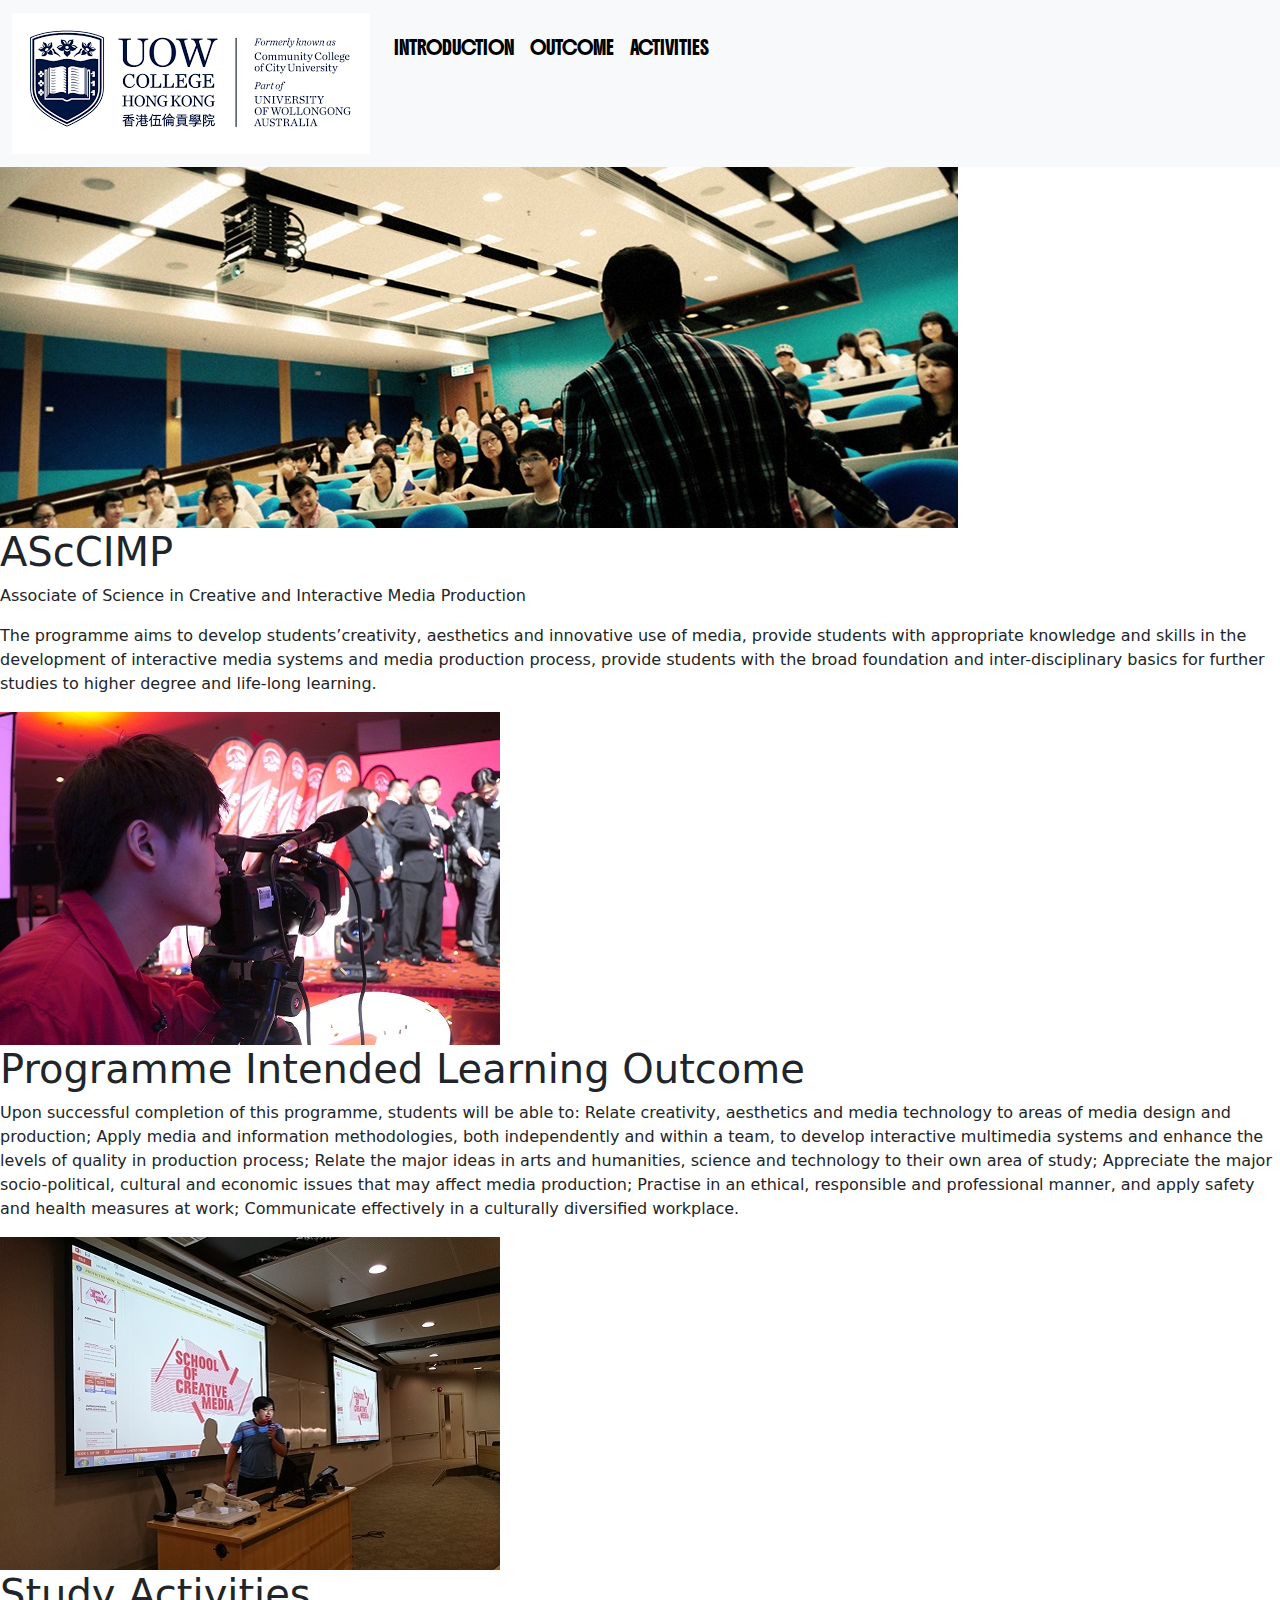
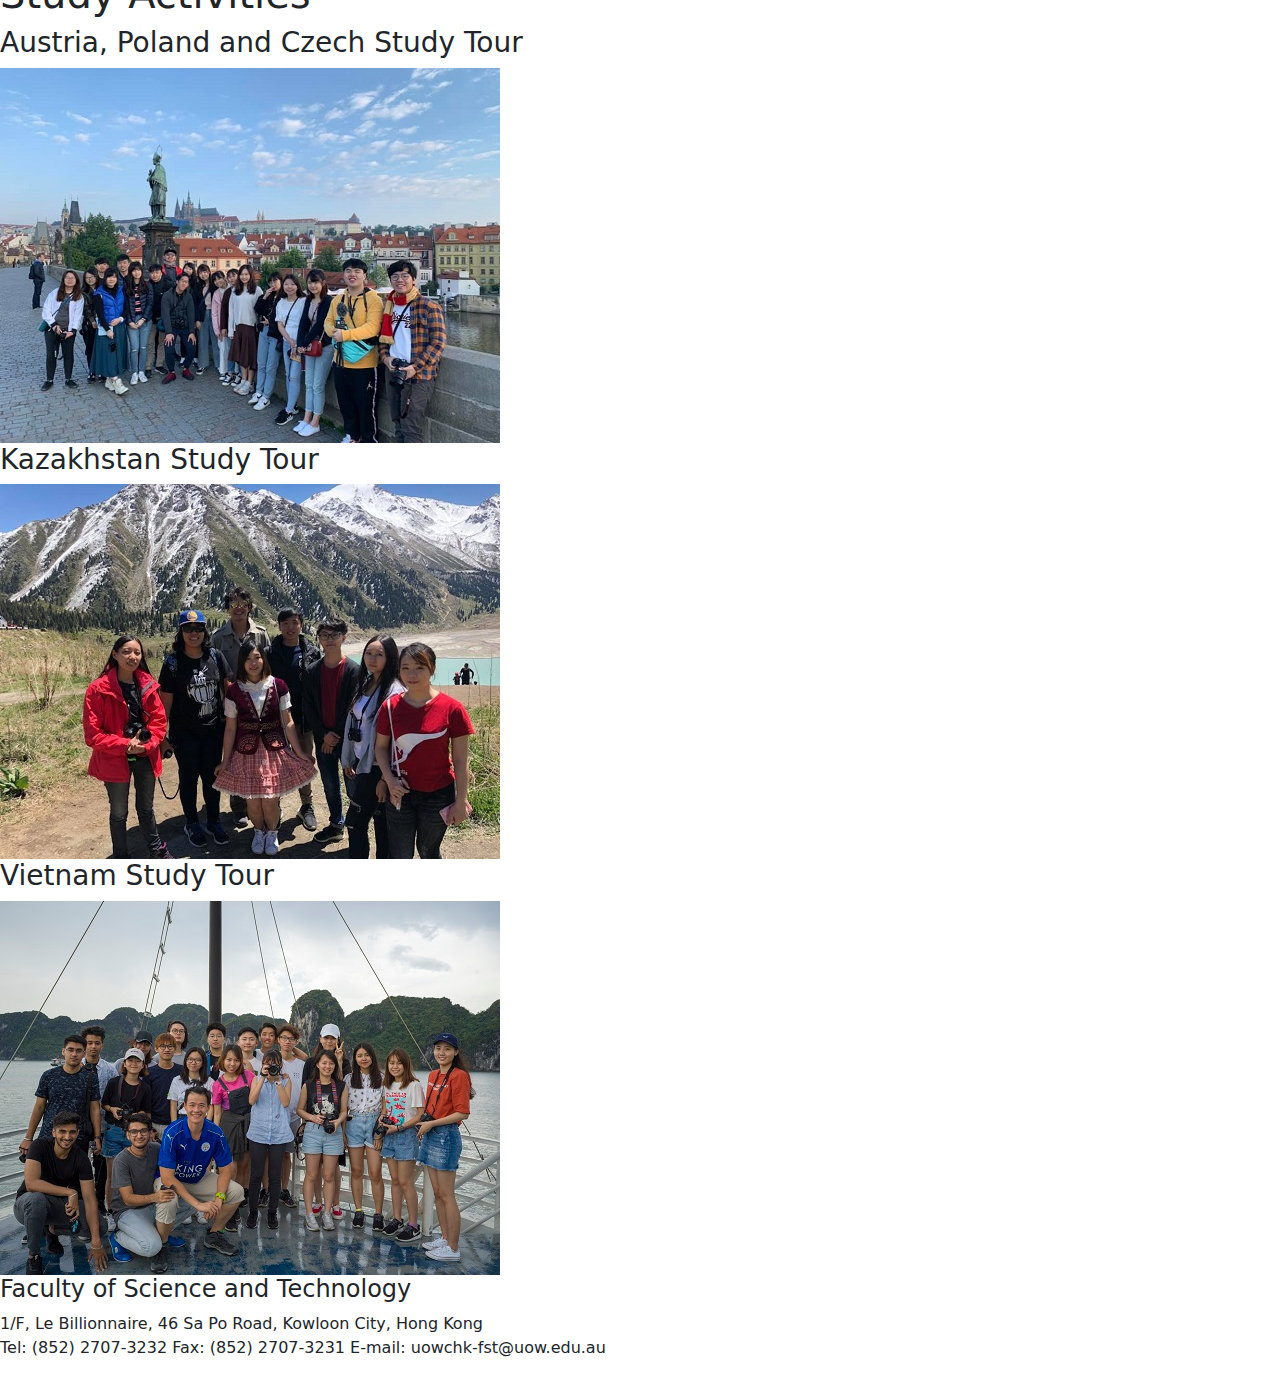
<file: index.html>
<!DOCTYPE html>
<html lang="en">

<head>
  <title>AST10962 Bootstrap Starter Template</title>
  <meta charset="utf-8">
  <meta name="viewport" content="width=device-width, initial-scale=1">
  <!-- Bootstrap -->
  <!-- Latest compiled and minified CSS -->
  <link href="https://cdn.jsdelivr.net/npm/bootstrap@5.3.3/dist/css/bootstrap.min.css" rel="stylesheet">
  <!-- My own CSS style, put all your customize CSS inside -->
  <link href="css/master.css" rel="stylesheet" type="text/css">
  <script src="https://cdn.jsdelivr.net/npm/bootstrap@5.3.3/dist/js/bootstrap.bundle.min.js"></script>
</head>

<body>
  <!-- header -->
  <header>


    <!-- A grey horizontal navbar that becomes vertical on small screens -->
    <nav class="navbar navbar-expand-sm bg-light white-bg">

      <div class="container-fluid">
        <!-- Links -->
        <ul class="navbar-nav boldonse-regular">
          <a class="navbar-brand" href="#">
            <img class="logo" src="images/logo.png" alt="uow logo">
          </a>
          <li class="nav-item">
            <a class="nav-link menu-item" href="#intro">INTRODUCTION</a>
          </li>
          <li class="nav-item">
            <a class="nav-link menu-item" href="#outcome">OUTCOME</a>
          </li>
          <li class="nav-item">
            <a class="nav-link menu-item" href="#activities">ACTIVITIES</a>
          </li>
        </ul>
      </div>

    </nav>

    <img src="images/top1.jpg" alt="Full Width Photo">
  </header>
  <!-- Section 1. Introduction -->
  <section id="intro">
    <div class="row">
      <div class="col-sm-3"></div>
    </div class="green-text">
    
    <h1>AScCIMP</h1>
    <p>Associate of Science
      in Creative and Interactive Media Production</p>
    <p>The programme aims to develop students’creativity, aesthetics and innovative use of media, provide students with
      appropriate knowledge and skills in the development of interactive media systems and media production process,
      provide students with the broad foundation and inter-disciplinary basics for further studies to higher degree and
      life-long learning.</p>
  </section>
  <div class="col-sm-9">
    <img src="images/cimp_intro.jpg" alt="Internship Photo">
  </div>
  <!-- Section 2. Learning Outcome -->
  <section id="outcome">
    <h1>Programme Intended Learning Outcome</h1>
    <p>Upon successful completion of this programme, students will be able to:
      Relate creativity, aesthetics and media technology to areas of media design and production;
      Apply media and information methodologies, both independently and within a team, to develop interactive multimedia
      systems and enhance the levels of quality in production process;
      Relate the major ideas in arts and humanities, science and technology to their own area of study;
      Appreciate the major socio-political, cultural and economic issues that may affect media production;
      Practise in an ethical, responsible and professional manner, and apply safety and health measures at work;
      Communicate effectively in a culturally diversified workplace. </p>
    <img src="images/cimp_outcome.jpg" alt="SCM Talk Photo">
  </section>
  <!-- Section 3. Activities -->
  <section id="activities">
    <h1>Study Activities</h1>
    <h3>Austria, Poland and Czech Study Tour</h3>
    <img src="images/tour18.jpg" alt="Cambodia Photo">
    <h3>Kazakhstan Study Tour</h3>
    <img src="images/tour17.jpg" alt="Osaka Photo">
    <h3>Vietnam Study Tour</h3>
    <img src="images/tour16.jpg" alt="Singapore Photo">
  </section>
  <!-- Footer -->
  <footer>
    <h4>Faculty of Science and Technology</h4>
    <p>1/F, Le Billionnaire, 46 Sa Po Road, Kowloon City, Hong Kong<br>
      Tel: (852) 2707-3232 Fax: (852) 2707-3231 E-mail: uowchk-fst@uow.edu.au</p>
  </footer>
</body>

</html>
</file>
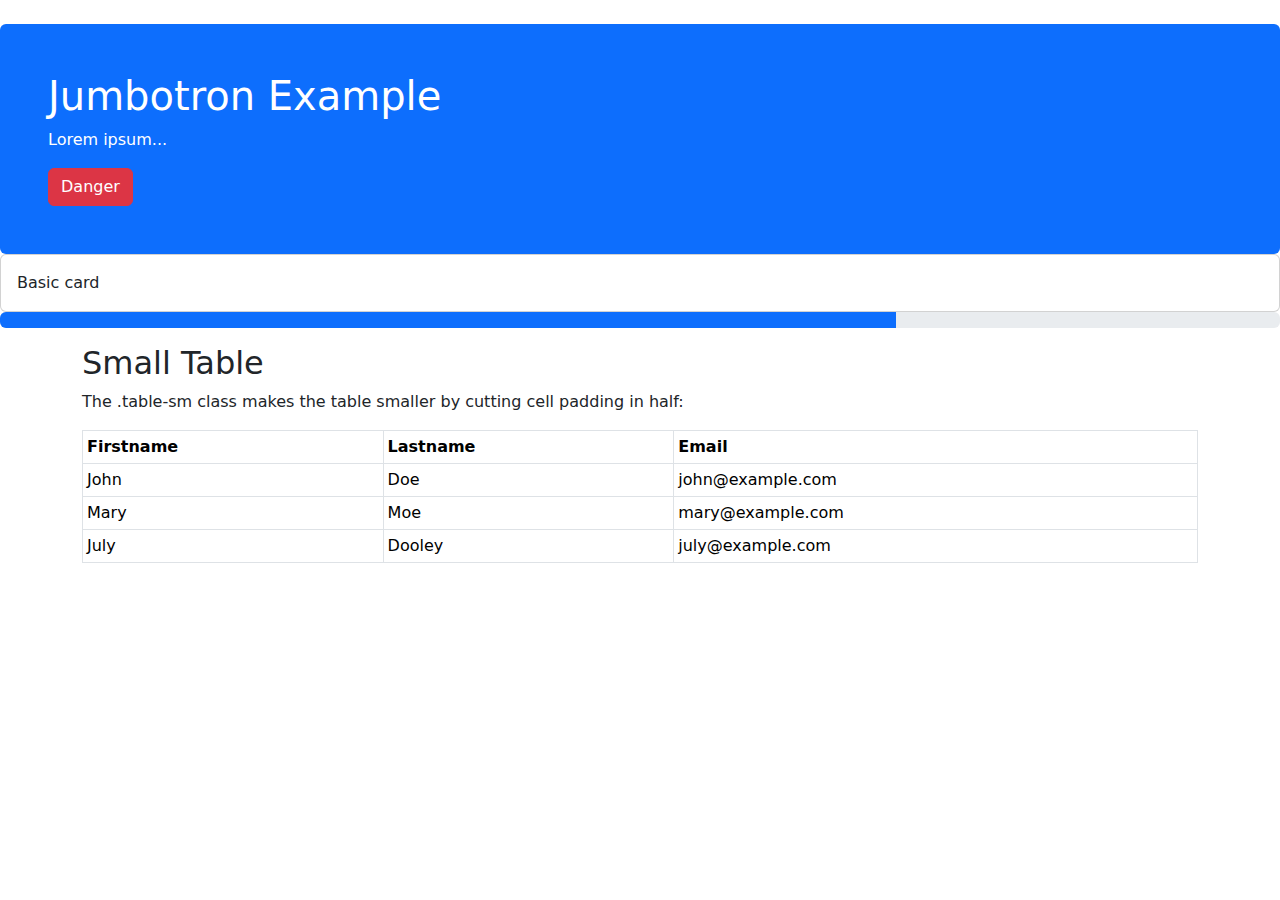
<file: template.html>
<!DOCTYPE html>
<html lang="en">
<head>
  <title>AST10962 Bootstrap Starter Template</title>
  <meta charset="utf-8">
  <meta name="viewport" content="width=device-width, initial-scale=1">
  <!-- Bootstrap -->
  <!-- Latest compiled and minified CSS -->
  <link href="https://cdn.jsdelivr.net/npm/bootstrap@5.3.3/dist/css/bootstrap.min.css" rel="stylesheet">
  <!-- My own CSS style, put all your customize CSS inside -->
  <link href="css/master.css" rel="stylesheet" type="text/css">
  <script src="https://cdn.jsdelivr.net/npm/bootstrap@5.3.3/dist/js/bootstrap.bundle.min.js"></script>
</head>

<body>
  <div class="mt-4 p-5 bg-primary text-white rounded">
    <h1>Jumbotron Example</h1>
    <p>Lorem ipsum...</p>
  <button type="button" class="btn btn-danger">Danger</button>
 </div>
  <div class="card">
  <div class="card-body">Basic card</div>
</div>
<div class="progress">
  <div class="progress-bar" style="width:70%"></div>
</div>
<div class="container mt-3">
  <h2>Small Table</h2>
  <p>The .table-sm class makes the table smaller by cutting cell padding in half:</p>
  <table class="table table-bordered table-sm">
    <thead>
      <tr>
        <th>Firstname</th>
        <th>Lastname</th>
        <th>Email</th>
      </tr>
    </thead>
    <tbody>
      <tr>
        <td>John</td>
        <td>Doe</td>
        <td>john@example.com</td>
      </tr>
      <tr>
        <td>Mary</td>
        <td>Moe</td>
        <td>mary@example.com</td>
      </tr>
      <tr>
        <td>July</td>
        <td>Dooley</td>
        <td>july@example.com</td>
      </tr>
    </tbody>
  </table>
</div>
</body>

</html>
</file>
<file: css/master.css>
@import url('https://fonts.googleapis.com/css2?family=Boldonse&display=swap');







.logo-img{
    width: 180px;   
}

.boldonse-regular {
    font-family: "Boldonse", system-ui;
    font-weight: 400;
    font-style: normal;
  }
  
  .menu-item{
    color:black;
    font-size: 10pt;
    padding-top: 30px;
    padding-bottom: 10px;
  }

   .menu-item:hover{
    color:darkgreen;

  }

.white-bg{
    color: white;
}
  #banner{
    width: 100%;
  }

.green-text{
    background-color: #41362f;
    color:white;
    padding-right:10px;
    padding-left:10px;
}

.my-btn{
    
}
</file>
